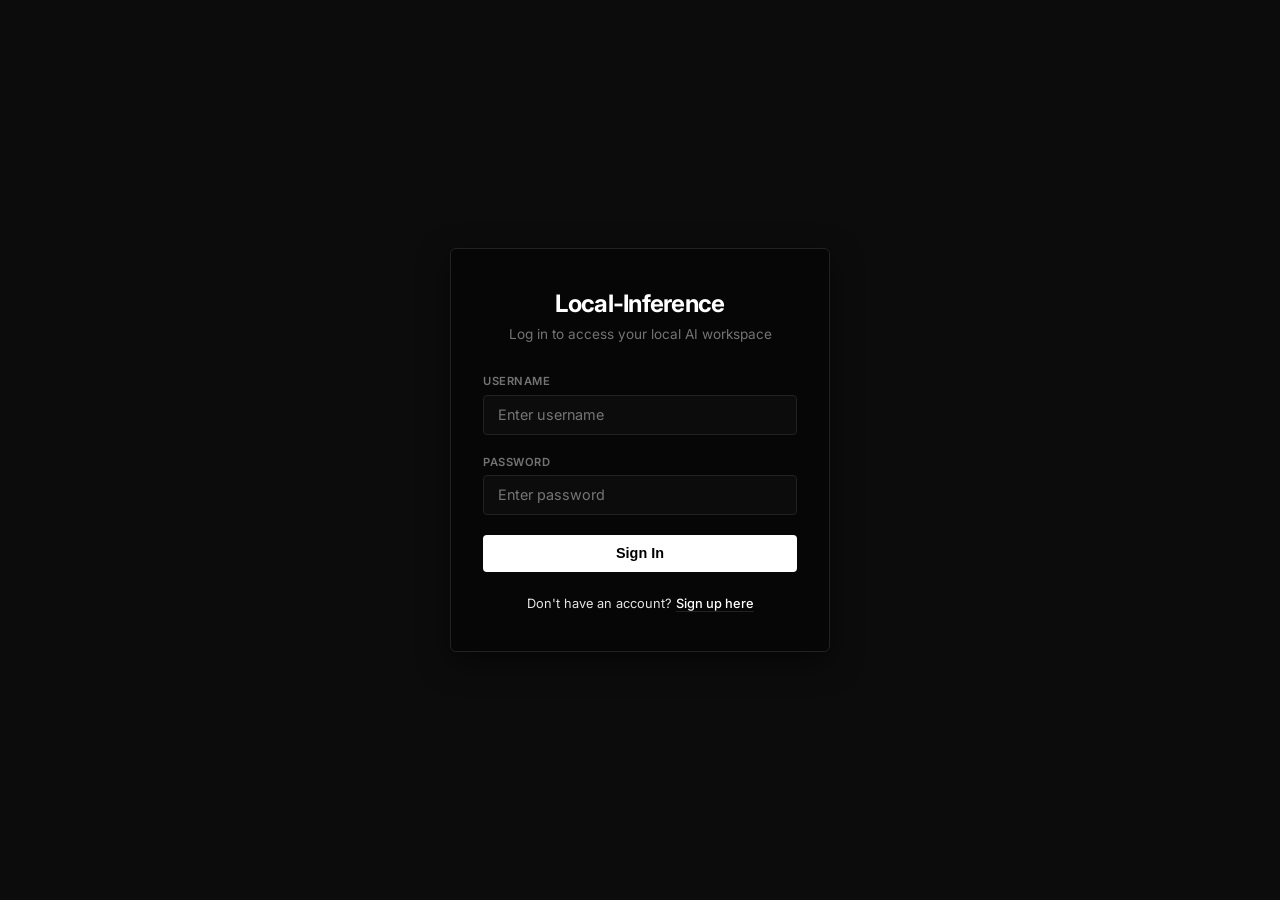
<file: frontend/login.html>
<!DOCTYPE html>
<html lang="en">

<head>
  <meta charset="UTF-8">
  <meta name="viewport" content="width=device-width, initial-scale=1.0">
  <title>Login - Local AI Inference System</title>
  <link rel="stylesheet" href="css/styles.css">
</head>

<body>

  <div class="auth-wrapper">
    <div id="toast" class="toast"></div>

    <div class="auth-container">
      <div class="auth-header">
        <h1> Local-Inference</h1>
        <p>Log in to access your local AI workspace</p>
      </div>

      <form id="login-form">
        <div class="form-group">
          <label for="username">Username</label>
          <input type="text" id="username" class="form-control" placeholder="Enter username" required minlength="3"
            maxlength="50" autocomplete="username">
        </div>

        <div class="form-group">
          <label for="password">Password</label>
          <input type="password" id="password" class="form-control" placeholder="Enter password" required minlength="8"
            maxlength="100" autocomplete="current-password">
        </div>

        <button type="submit" id="submit-btn" class="btn-primary">
          <span id="btn-text">Sign In</span>
        </button>
      </form>

      <div class="auth-footer">
        <p>Don't have an account? <a href="register.html">Sign up here</a></p>
      </div>
    </div>
  </div>

  <script src="js/api.js"></script>
  <script src="js/auth.js"></script>
</body>

</html>
</file>
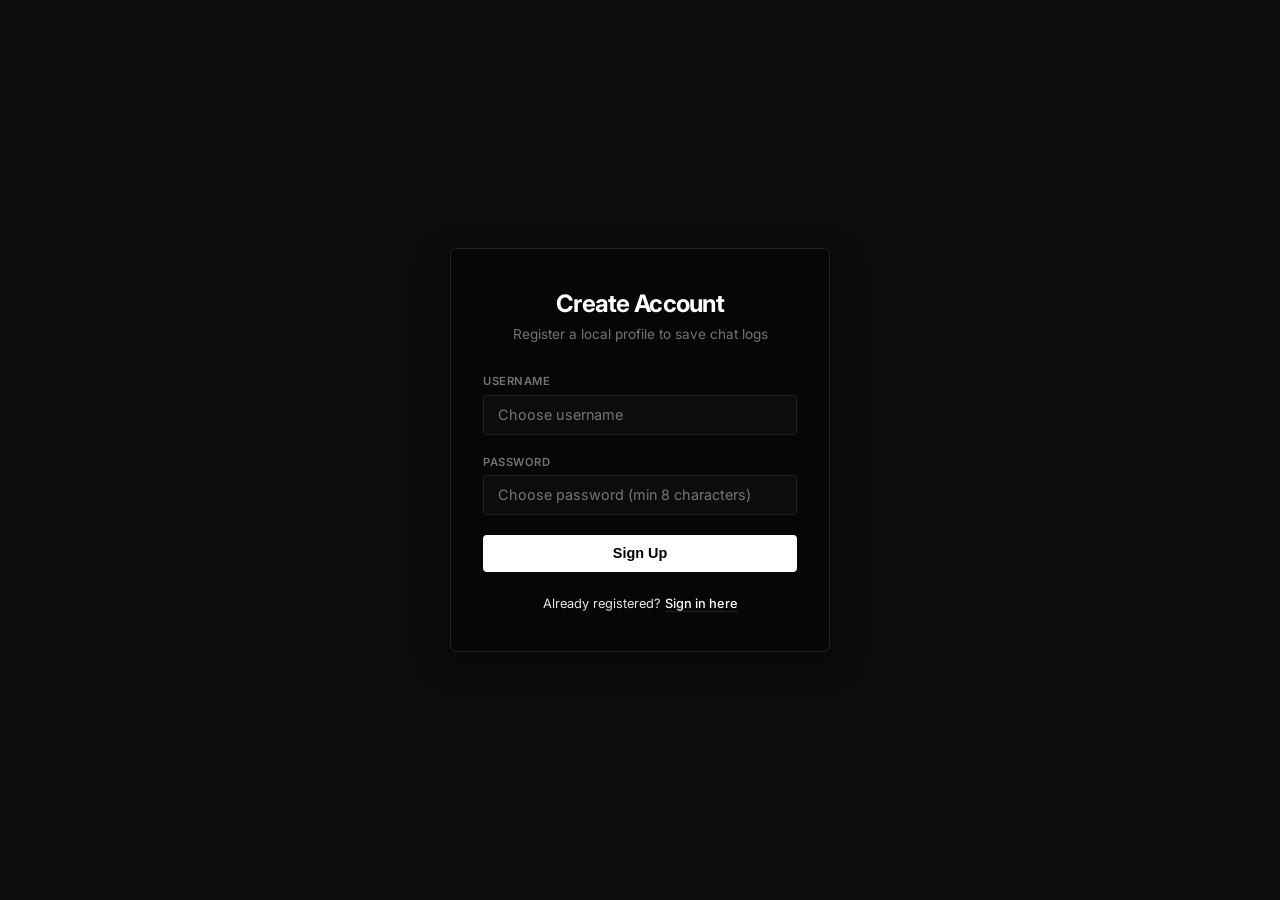
<file: frontend/register.html>
<!DOCTYPE html>
<html lang="en">
<head>
  <meta charset="UTF-8">
  <meta name="viewport" content="width=device-width, initial-scale=1.0">
  <title>Register - Local AI Inference System</title>
  <link rel="stylesheet" href="css/styles.css">
</head>
<body>

  <div class="auth-wrapper">
    <div id="toast" class="toast"></div>

    <div class="auth-container">
      <div class="auth-header">
        <h1>Create Account</h1>
        <p>Register a local profile to save chat logs</p>
      </div>

      <form id="register-form">
        <div class="form-group">
          <label for="username">Username</label>
          <input 
            type="text" 
            id="username" 
            class="form-control" 
            placeholder="Choose username" 
            required 
            minlength="3" 
            maxlength="50"
            autocomplete="username"
          >
        </div>

        <div class="form-group">
          <label for="password">Password</label>
          <input 
            type="password" 
            id="password" 
            class="form-control" 
            placeholder="Choose password (min 8 characters)" 
            required 
            minlength="8" 
            maxlength="100"
            autocomplete="new-password"
          >
        </div>

        <button type="submit" id="submit-btn" class="btn-primary">
          <span id="btn-text">Sign Up</span>
        </button>
      </form>

      <div class="auth-footer">
        <p>Already registered? <a href="login.html">Sign in here</a></p>
      </div>
    </div>
  </div>

  <script src="js/api.js"></script>
  <script src="js/auth.js"></script>
</body>
</html>
</file>
<file: frontend/css/styles.css>
/* Google Fonts Integration */
@import url('https://fonts.googleapis.com/css2?family=Inter:wght@300;400;500;600;700&display=swap');

/* --- Minimalist Raw Design System --- */
:root {
  --bg-main: #0c0c0c;
  --bg-sidebar: #060606;
  --bg-drawer: #0f0f0f;
  
  --border-color: #222222;
  --border-focus: #555555;
  
  --bg-bubble-user: #1f1f1f;
  --bg-bubble-assistant: #0c0c0c;
  
  --text-main: #e5e5e5;
  --text-muted: #737373;
  --text-inverse: #000000;
  
  --accent-color: #ffffff;
  
  --font-sans: 'Inter', -apple-system, BlinkMacSystemFont, "Segoe UI", Roboto, sans-serif;
  --font-mono: ui-monospace, SFMono-Regular, Menlo, Monaco, Consolas, "Courier New", monospace;
  
  --transition-fast: all 0.15s ease;
  --radius-sm: 4px;
  --radius-md: 6px;
}

/* --- Base Resets --- */
* {
  margin: 0;
  padding: 0;
  box-sizing: border-box;
}

body {
  font-family: var(--font-sans);
  background-color: var(--bg-main);
  color: var(--text-main);
  overflow: hidden;
  height: 100vh;
  width: 100vw;
  display: flex;
}

/* --- Scrollbars --- */
::-webkit-scrollbar {
  width: 5px;
  height: 5px;
}
::-webkit-scrollbar-track {
  background: transparent;
}
::-webkit-scrollbar-thumb {
  background: #222222;
  border-radius: var(--radius-sm);
}
::-webkit-scrollbar-thumb:hover {
  background: #333333;
}

/* --- Animations --- */
@keyframes fadeIn {
  from { opacity: 0; transform: translateY(4px); }
  to { opacity: 1; transform: translateY(0); }
}

@keyframes cursorPulse {
  50% { opacity: 0; }
}

.animate-fade-in {
  animation: fadeIn 0.2s ease-out forwards;
}

/* --- Auth Pages Layout (Clean & Minimalist) --- */
.auth-wrapper {
  display: flex;
  justify-content: center;
  align-items: center;
  width: 100vw;
  height: 100vh;
  background-color: var(--bg-main);
}

.auth-container {
  width: 100%;
  max-width: 380px;
  padding: 2.5rem 2rem;
  background: var(--bg-sidebar);
  border: 1px solid var(--border-color);
  border-radius: var(--radius-md);
  box-shadow: 0 10px 30px rgba(0, 0, 0, 0.5);
  animation: fadeIn 0.3s ease-out;
}

.auth-header {
  text-align: center;
  margin-bottom: 2rem;
}

.auth-header h1 {
  font-size: 1.5rem;
  font-weight: 700;
  letter-spacing: -0.03em;
  margin-bottom: 0.5rem;
  color: var(--accent-color);
}

.auth-header p {
  color: var(--text-muted);
  font-size: 0.85rem;
}

.form-group {
  margin-bottom: 1.25rem;
}

.form-group label {
  display: block;
  font-size: 0.7rem;
  font-weight: 600;
  text-transform: uppercase;
  letter-spacing: 0.05em;
  color: var(--text-muted);
  margin-bottom: 0.4rem;
}

.form-control {
  width: 100%;
  padding: 0.65rem 0.85rem;
  font-size: 0.9rem;
  background: var(--bg-main);
  border: 1px solid var(--border-color);
  border-radius: var(--radius-sm);
  color: var(--text-main);
  outline: none;
  font-family: var(--font-sans);
  transition: var(--transition-fast);
}

.form-control:focus {
  border-color: var(--border-focus);
}

.btn-primary {
  width: 100%;
  padding: 0.65rem;
  background: var(--accent-color);
  color: var(--text-inverse);
  font-weight: 600;
  font-size: 0.9rem;
  border: none;
  border-radius: var(--radius-sm);
  cursor: pointer;
  transition: var(--transition-fast);
}

.btn-primary:hover {
  background: #e5e5e5;
}

.btn-primary:active {
  background: #d4d4d4;
}

.btn-primary:disabled {
  opacity: 0.5;
  cursor: not-allowed;
  background: #525252;
  color: var(--text-muted);
}

.auth-footer {
  text-align: center;
  margin-top: 1.5rem;
  font-size: 0.8rem;
}

.auth-footer a {
  color: var(--accent-color);
  text-decoration: none;
  font-weight: 500;
  border-bottom: 1px solid var(--border-color);
  transition: var(--transition-fast);
}

.auth-footer a:hover {
  border-bottom-color: var(--accent-color);
}

.toast {
  position: fixed;
  top: 20px;
  right: 20px;
  padding: 0.85rem 1.25rem;
  background: #ef4444;
  color: #fff;
  border-radius: var(--radius-sm);
  font-size: 0.8rem;
  font-weight: 500;
  box-shadow: 0 4px 12px rgba(0,0,0,0.3);
  transform: translateY(-20px);
  opacity: 0;
  transition: var(--transition-fast);
  z-index: 1000;
}

.toast.show {
  transform: translateY(0);
  opacity: 1;
}

.toast.success {
  background: #10b981;
}

/* --- Dashboard Screen Layout --- */
.dashboard-wrapper {
  display: flex;
  width: 100vw;
  height: 100vh;
}

/* Sidebar Styling */
.sidebar {
  width: 250px;
  background: var(--bg-sidebar);
  border-right: 1px solid var(--border-color);
  display: flex;
  flex-direction: column;
  height: 100%;
}

.sidebar-header {
  padding: 1.25rem 1rem;
  border-bottom: 1px solid var(--border-color);
}

.btn-new-chat {
  width: 100%;
  padding: 0.6rem;
  background: transparent;
  border: 1px solid var(--border-color);
  color: var(--text-main);
  border-radius: var(--radius-sm);
  font-weight: 500;
  font-size: 0.85rem;
  cursor: pointer;
  display: flex;
  align-items: center;
  justify-content: center;
  gap: 0.5rem;
  transition: var(--transition-fast);
}

.btn-new-chat:hover {
  border-color: var(--border-focus);
  background: rgba(255, 255, 255, 0.03);
}

.chat-history {
  flex: 1;
  overflow-y: auto;
  padding: 0.75rem;
}

.chat-item {
  display: flex;
  align-items: center;
  justify-content: space-between;
  padding: 0.5rem 0.75rem;
  border-radius: var(--radius-sm);
  margin-bottom: 0.25rem;
  cursor: pointer;
  font-size: 0.85rem;
  color: var(--text-muted);
  transition: var(--transition-fast);
  position: relative;
}

.chat-item:hover, .chat-item.active {
  background: #121212;
  color: var(--text-main);
}

.chat-item.active {
  border-left: 2px solid var(--accent-color);
  border-radius: 0 var(--radius-sm) var(--radius-sm) 0;
  background: #161616;
}

.chat-item-title {
  white-space: nowrap;
  overflow: hidden;
  text-overflow: ellipsis;
  flex: 1;
  margin-right: 0.5rem;
}

.chat-item-actions {
  display: none;
  gap: 0.25rem;
}

.chat-item:hover .chat-item-actions {
  display: flex;
}

.chat-action-btn {
  background: transparent;
  border: none;
  color: var(--text-muted);
  cursor: pointer;
  padding: 0.15rem;
  border-radius: var(--radius-sm);
  font-size: 0.75rem;
  transition: var(--transition-fast);
}

.chat-action-btn:hover {
  color: var(--text-main);
}

.chat-item-edit-input {
  background: #000;
  border: 1px solid var(--border-focus);
  color: #fff;
  border-radius: var(--radius-sm);
  padding: 0.15rem 0.3rem;
  width: 100%;
  font-size: 0.85rem;
  outline: none;
}

.sidebar-footer {
  padding: 1rem;
  border-top: 1px solid var(--border-color);
  display: flex;
  align-items: center;
  justify-content: space-between;
  background: rgba(0, 0, 0, 0.2);
}

.user-info {
  font-size: 0.8rem;
  font-weight: 500;
  color: var(--text-muted);
  white-space: nowrap;
  overflow: hidden;
  text-overflow: ellipsis;
  max-width: 140px;
}

.btn-logout {
  background: transparent;
  border: none;
  color: var(--text-muted);
  cursor: pointer;
  padding: 0.3rem;
  border-radius: var(--radius-sm);
  transition: var(--transition-fast);
}

.btn-logout:hover {
  color: #ef4444;
}

/* Chat Main Pane Styling */
.chat-workspace {
  flex: 1;
  display: flex;
  flex-direction: column;
  background-color: var(--bg-main);
  height: 100%;
  position: relative;
}

.chat-header {
  height: 56px;
  padding: 0 1.5rem;
  border-bottom: 1px solid var(--border-color);
  display: flex;
  align-items: center;
  justify-content: space-between;
  background: var(--bg-main);
}

.header-meta {
  display: flex;
  flex-direction: column;
}

.header-meta h2 {
  font-size: 0.9rem;
  font-weight: 500;
  color: var(--text-main);
}

.header-actions {
  display: flex;
  align-items: center;
  gap: 0.75rem;
}

.model-selector {
  background: var(--bg-sidebar);
  border: 1px solid var(--border-color);
  color: var(--text-main);
  border-radius: var(--radius-sm);
  padding: 0.35rem 0.65rem;
  font-size: 0.8rem;
  outline: none;
  cursor: pointer;
  font-family: var(--font-sans);
  transition: var(--transition-fast);
}

.model-selector:focus {
  border-color: var(--border-focus);
}

.btn-settings-toggle {
  background: var(--bg-sidebar);
  border: 1px solid var(--border-color);
  color: var(--text-muted);
  border-radius: var(--radius-sm);
  padding: 0.35rem;
  cursor: pointer;
  transition: var(--transition-fast);
  display: flex;
  align-items: center;
  justify-content: center;
}

.btn-settings-toggle:hover, .btn-settings-toggle.active {
  color: var(--text-main);
  border-color: var(--border-focus);
}

/* Configurations Drawer */
.settings-drawer {
  position: absolute;
  top: 56px;
  right: 0;
  width: 280px;
  background: var(--bg-drawer);
  border-left: 1px solid var(--border-color);
  border-bottom: 1px solid var(--border-color);
  padding: 1.25rem;
  display: flex;
  flex-direction: column;
  gap: 1.25rem;
  transform: translateX(100%);
  transition: transform 0.25s cubic-bezier(0.4, 0, 0.2, 1);
  z-index: 100;
}

.settings-drawer.open {
  transform: translateX(0);
}

.settings-drawer h4 {
  font-size: 0.8rem;
  font-weight: 600;
  text-transform: uppercase;
  letter-spacing: 0.05em;
  color: var(--text-main);
  border-bottom: 1px solid var(--border-color);
  padding-bottom: 0.4rem;
  margin-bottom: 0.25rem;
}

.settings-group {
  display: flex;
  flex-direction: column;
  gap: 0.4rem;
}

.settings-label-row {
  display: flex;
  justify-content: space-between;
  font-size: 0.75rem;
  font-weight: 500;
  color: var(--text-muted);
}

.settings-slider {
  -webkit-appearance: none;
  appearance: none;
  width: 100%;
  height: 2px;
  background: var(--border-color);
  outline: none;
}

.settings-slider::-webkit-slider-thumb {
  -webkit-appearance: none;
  appearance: none;
  width: 12px;
  height: 12px;
  background: var(--accent-color);
  cursor: pointer;
  border-radius: 50%;
  transition: var(--transition-fast);
}

.settings-slider::-webkit-slider-thumb:hover {
  transform: scale(1.1);
}

/* Messages log area */
.messages-log {
  flex: 1;
  overflow-y: auto;
  padding: 2rem;
  display: flex;
  flex-direction: column;
  gap: 1.5rem;
}

.empty-chat-state {
  margin: auto;
  text-align: center;
  max-width: 420px;
  animation: fadeIn 0.3s ease-out;
}

.empty-chat-state h3 {
  font-size: 1.2rem;
  font-weight: 600;
  margin-bottom: 0.5rem;
  color: var(--text-main);
  letter-spacing: -0.02em;
}

.empty-chat-state p {
  color: var(--text-muted);
  font-size: 0.85rem;
  line-height: 1.4;
}

.message-row {
  display: flex;
  width: 100%;
}

.message-row.user {
  justify-content: flex-end;
}

.message-row.assistant {
  justify-content: flex-start;
}

.message-bubble {
  max-width: 75%;
  padding: 0.75rem 1rem;
  border-radius: var(--radius-sm);
  font-size: 0.9rem;
  line-height: 1.45;
  word-break: break-word;
}

.message-row.user .message-bubble {
  background: var(--bg-bubble-user);
  color: var(--text-main);
  border: 1px solid var(--border-color);
}

.message-row.assistant .message-bubble {
  background: var(--bg-bubble-assistant);
  color: var(--text-main);
  border: 1px solid var(--border-color);
}

/* Blinking Cursor for streaming text */
.streaming-cursor {
  display: inline-block;
  width: 6px;
  height: 14px;
  background-color: var(--text-main);
  margin-left: 3px;
  animation: cursorPulse 0.8s infinite;
  vertical-align: middle;
}

/* Input dock container sticky bottom */
.input-dock {
  padding: 1.25rem 2rem;
  border-top: 1px solid var(--border-color);
  background: var(--bg-main);
}

.input-container {
  max-width: 720px;
  margin: auto;
  position: relative;
  display: flex;
  background: var(--bg-sidebar);
  border: 1px solid var(--border-color);
  border-radius: var(--radius-sm);
  padding: 0.35rem;
  transition: var(--transition-fast);
}

.input-container:focus-within {
  border-color: var(--border-focus);
}

.input-textarea {
  flex: 1;
  background: transparent;
  border: none;
  outline: none;
  color: var(--text-main);
  font-family: var(--font-sans);
  font-size: 0.9rem;
  padding: 0.4rem 0.6rem;
  resize: none;
  height: 36px;
  max-height: 140px;
  line-height: 1.35;
}

.btn-send {
  align-self: flex-end;
  background: var(--accent-color);
  border: none;
  color: var(--text-inverse);
  width: 36px;
  height: 36px;
  border-radius: var(--radius-sm);
  cursor: pointer;
  display: flex;
  align-items: center;
  justify-content: center;
  transition: var(--transition-fast);
}

.btn-send:hover {
  background: #e5e5e5;
}

.btn-send:disabled {
  background: transparent;
  border: 1px solid var(--border-color);
  color: var(--text-muted);
  cursor: not-allowed;
}

/* Spinner styling */
.spinner {
  width: 16px;
  height: 16px;
  border: 2px solid rgba(255, 255, 255, 0.2);
  border-top-color: var(--accent-color);
  border-radius: 50%;
  animation: spin 0.8s linear infinite;
}

@keyframes spin {
  to { transform: rotate(360deg); }
}

/* --- Shimmer Skeleton Loader --- */
.shimmer-wrapper {
  display: flex;
  flex-direction: column;
  gap: 0.5rem;
  width: 100%;
}

.shimmer-line {
  height: 10px;
  width: 100%;
  background: #161616;
  border-radius: var(--radius-sm);
  opacity: 0.6;
  animation: pulse 1.5s infinite ease-in-out;
}

@keyframes pulse {
  0% { opacity: 0.3; }
  50% { opacity: 0.7; }
  100% { opacity: 0.3; }
}

/* Markdown parsing adjustments */
.message-bubble pre {
  background: #000000;
  padding: 0.75rem;
  border-radius: var(--radius-sm);
  overflow-x: auto;
  margin: 0.5rem 0;
  border: 1px solid var(--border-color);
}
.message-bubble code {
  font-family: var(--font-mono);
  font-size: 0.8rem;
  background: #1f1f1f;
  padding: 0.1rem 0.25rem;
  border-radius: var(--radius-sm);
}
.message-bubble pre code {
  background: transparent;
  padding: 0;
}
.message-bubble p {
  margin-bottom: 0.5rem;
}
.message-bubble p:last-child {
  margin-bottom: 0;
}
.message-bubble ul, .message-bubble ol {
  margin-left: 1.25rem;
  margin-bottom: 0.5rem;
}
.message-bubble li {
  margin-bottom: 0.25rem;
}
</file>
